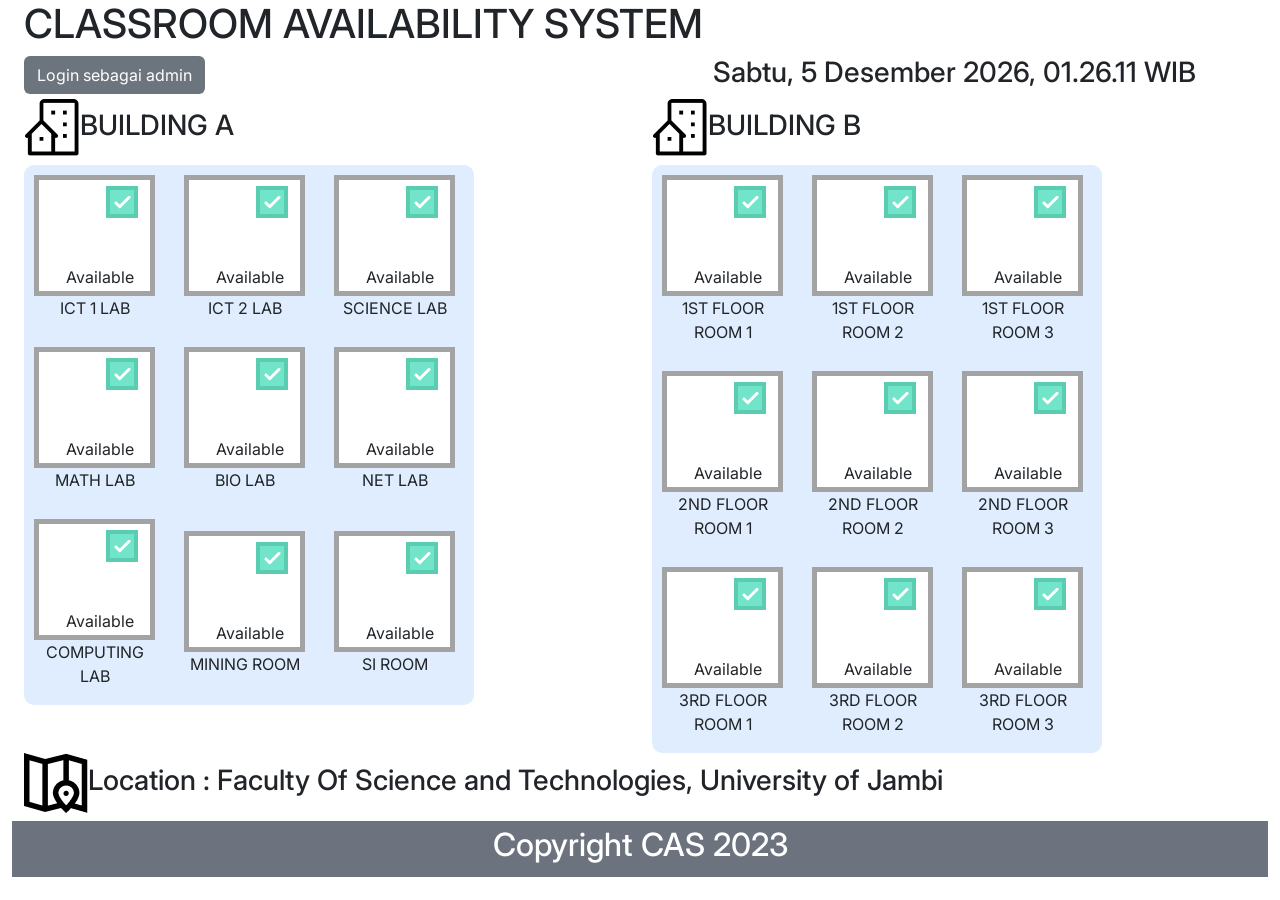
<file: index.html>
<!DOCTYPE html>
<html lang="id">
  <head>
    <meta charset="UTF-8" />
    <meta http-equiv="X-UA-Compatible" content="IE=edge" />
    <meta name="viewport" content="width=device-width, initial-scale=1.0" />
    <link rel="icon" href="img/favicon.svg" type="image/svg+xml" />
    <link rel="stylesheet" href="css/bootstrap.css" />
    <link rel="stylesheet" href="css/styles.css" />
    <link rel="preconnect" href="https://fonts.googleapis.com" />
    <link rel="preconnect" href="https://fonts.gstatic.com" crossorigin />
    <link
      href="https://fonts.googleapis.com/css2?family=Inter:wght@100;200;300;400;500;600;700;800;900&display=swap"
      rel="stylesheet"
    />
    <title>CAS - Status Ruangan</title>
  </head>
  <body data-page="public">
    <div class="container-fluid">
      <div class="container-xxl">
        <header><h1>CLASSROOM AVAILABILITY SYSTEM</h1></header>

        <nav class="row">
          <div class="col">
            <a href="admin-login.html" class="btn bg-secondary text-white">
              Login sebagai admin
            </a>
          </div>
          <div class="col text-center">
            <h3 data-cas-clock></h3>
          </div>
        </nav>

        <section class="row">
          <div class="col">
            <h3><img src="img/building.png" alt="" />BUILDING A</h3>
          </div>
          <div class="col">
            <h3><img src="img/building.png" alt="" />BUILDING B</h3>
          </div>
        </section>

        <section class="row">
          <div class="col">
            <table class="bg-satunya">
              <tbody>
                <tr>
                  <td>
                    <div class="kotak" data-room-id="a1">
                      <button
                        class="btn float-end border-0"
                        type="button"
                        disabled
                      >
                        <img src="img/check.png" alt="Available" data-status-icon />
                      </button>
                      <p class="text-center" data-status-text>Available</p>
                    </div>
                    <p data-room-name>ICT 1 LAB</p>
                  </td>
                  <td>
                    <div class="kotak" data-room-id="a2">
                      <button
                        class="btn float-end border-0"
                        type="button"
                        disabled
                      >
                        <img src="img/check.png" alt="Available" data-status-icon />
                      </button>
                      <p class="text-center" data-status-text>Available</p>
                    </div>
                    <p data-room-name>ICT 2 LAB</p>
                  </td>
                  <td>
                    <div class="kotak" data-room-id="a3">
                      <button
                        class="btn float-end border-0"
                        type="button"
                        disabled
                      >
                        <img src="img/check.png" alt="Available" data-status-icon />
                      </button>
                      <p class="text-center" data-status-text>Available</p>
                    </div>
                    <p data-room-name>SCIENCE LAB</p>
                  </td>
                </tr>
                <tr>
                  <td>
                    <div class="kotak" data-room-id="a4">
                      <button
                        class="btn float-end border-0"
                        type="button"
                        disabled
                      >
                        <img src="img/check.png" alt="Available" data-status-icon />
                      </button>
                      <p class="text-center" data-status-text>Available</p>
                    </div>
                    <p data-room-name>MATH LAB</p>
                  </td>
                  <td>
                    <div class="kotak" data-room-id="a5">
                      <button
                        class="btn float-end border-0"
                        type="button"
                        disabled
                      >
                        <img src="img/check.png" alt="Available" data-status-icon />
                      </button>
                      <p class="text-center" data-status-text>Available</p>
                    </div>
                    <p data-room-name>BIO LAB</p>
                  </td>
                  <td>
                    <div class="kotak" data-room-id="a6">
                      <button
                        class="btn float-end border-0"
                        type="button"
                        disabled
                      >
                        <img src="img/check.png" alt="Available" data-status-icon />
                      </button>
                      <p class="text-center" data-status-text>Available</p>
                    </div>
                    <p data-room-name>NET LAB</p>
                  </td>
                </tr>
                <tr>
                  <td>
                    <div class="kotak" data-room-id="a7">
                      <button
                        class="btn float-end border-0"
                        type="button"
                        disabled
                      >
                        <img src="img/check.png" alt="Available" data-status-icon />
                      </button>
                      <p class="text-center" data-status-text>Available</p>
                    </div>
                    <p data-room-name>COMPUTING LAB</p>
                  </td>
                  <td>
                    <div class="kotak" data-room-id="a8">
                      <button
                        class="btn float-end border-0"
                        type="button"
                        disabled
                      >
                        <img src="img/check.png" alt="Available" data-status-icon />
                      </button>
                      <p class="text-center" data-status-text>Available</p>
                    </div>
                    <p data-room-name>MINING ROOM</p>
                  </td>
                  <td>
                    <div class="kotak" data-room-id="a9">
                      <button
                        class="btn float-end border-0"
                        type="button"
                        disabled
                      >
                        <img src="img/check.png" alt="Available" data-status-icon />
                      </button>
                      <p class="text-center" data-status-text>Available</p>
                    </div>
                    <p data-room-name>SI ROOM</p>
                  </td>
                </tr>
              </tbody>
            </table>
          </div>
          <div class="col">
            <table class="bg-satunya">
              <tbody>
                <tr>
                  <td>
                    <div class="kotak" data-room-id="b1">
                      <button
                        class="btn float-end border-0"
                        type="button"
                        disabled
                      >
                        <img src="img/check.png" alt="Available" data-status-icon />
                      </button>
                      <p class="text-center" data-status-text>Available</p>
                    </div>
                    <p data-room-name>1ST FLOOR ROOM 1</p>
                  </td>
                  <td>
                    <div class="kotak" data-room-id="b2">
                      <button
                        class="btn float-end border-0"
                        type="button"
                        disabled
                      >
                        <img src="img/check.png" alt="Available" data-status-icon />
                      </button>
                      <p class="text-center" data-status-text>Available</p>
                    </div>
                    <p data-room-name>1ST FLOOR ROOM 2</p>
                  </td>
                  <td>
                    <div class="kotak" data-room-id="b3">
                      <button
                        class="btn float-end border-0"
                        type="button"
                        disabled
                      >
                        <img src="img/check.png" alt="Available" data-status-icon />
                      </button>
                      <p class="text-center" data-status-text>Available</p>
                    </div>
                    <p data-room-name>1ST FLOOR ROOM 3</p>
                  </td>
                </tr>
                <tr>
                  <td>
                    <div class="kotak" data-room-id="b4">
                      <button
                        class="btn float-end border-0"
                        type="button"
                        disabled
                      >
                        <img src="img/check.png" alt="Available" data-status-icon />
                      </button>
                      <p class="text-center" data-status-text>Available</p>
                    </div>
                    <p data-room-name>2ND FLOOR ROOM 1</p>
                  </td>
                  <td>
                    <div class="kotak" data-room-id="b5">
                      <button
                        class="btn float-end border-0"
                        type="button"
                        disabled
                      >
                        <img src="img/check.png" alt="Available" data-status-icon />
                      </button>
                      <p class="text-center" data-status-text>Available</p>
                    </div>
                    <p data-room-name>2ND FLOOR ROOM 2</p>
                  </td>
                  <td>
                    <div class="kotak" data-room-id="b6">
                      <button
                        class="btn float-end border-0"
                        type="button"
                        disabled
                      >
                        <img src="img/check.png" alt="Available" data-status-icon />
                      </button>
                      <p class="text-center" data-status-text>Available</p>
                    </div>
                    <p data-room-name>2ND FLOOR ROOM 3</p>
                  </td>
                </tr>
                <tr>
                  <td>
                    <div class="kotak" data-room-id="b7">
                      <button
                        class="btn float-end border-0"
                        type="button"
                        disabled
                      >
                        <img src="img/check.png" alt="Available" data-status-icon />
                      </button>
                      <p class="text-center" data-status-text>Available</p>
                    </div>
                    <p data-room-name>3RD FLOOR ROOM 1</p>
                  </td>
                  <td>
                    <div class="kotak" data-room-id="b8">
                      <button
                        class="btn float-end border-0"
                        type="button"
                        disabled
                      >
                        <img src="img/check.png" alt="Available" data-status-icon />
                      </button>
                      <p class="text-center" data-status-text>Available</p>
                    </div>
                    <p data-room-name>3RD FLOOR ROOM 2</p>
                  </td>
                  <td>
                    <div class="kotak" data-room-id="b9">
                      <button
                        class="btn float-end border-0"
                        type="button"
                        disabled
                      >
                        <img src="img/check.png" alt="Available" data-status-icon />
                      </button>
                      <p class="text-center" data-status-text>Available</p>
                    </div>
                    <p data-room-name>3RD FLOOR ROOM 3</p>
                  </td>
                </tr>
              </tbody>
            </table>
          </div>
        </section>
        <section>
          <h3>
            <img src="img/map.png" alt="" />Location : Faculty Of Science and
            Technologies, University of Jambi
          </h3>
        </section>
      </div>
      <footer class="text-center bg-utama text-white">
        <h2>Copyright CAS 2023</h2>
      </footer>
    </div>
    <script src="js/classroom-availability.js"></script>
  </body>
</html>
</file>
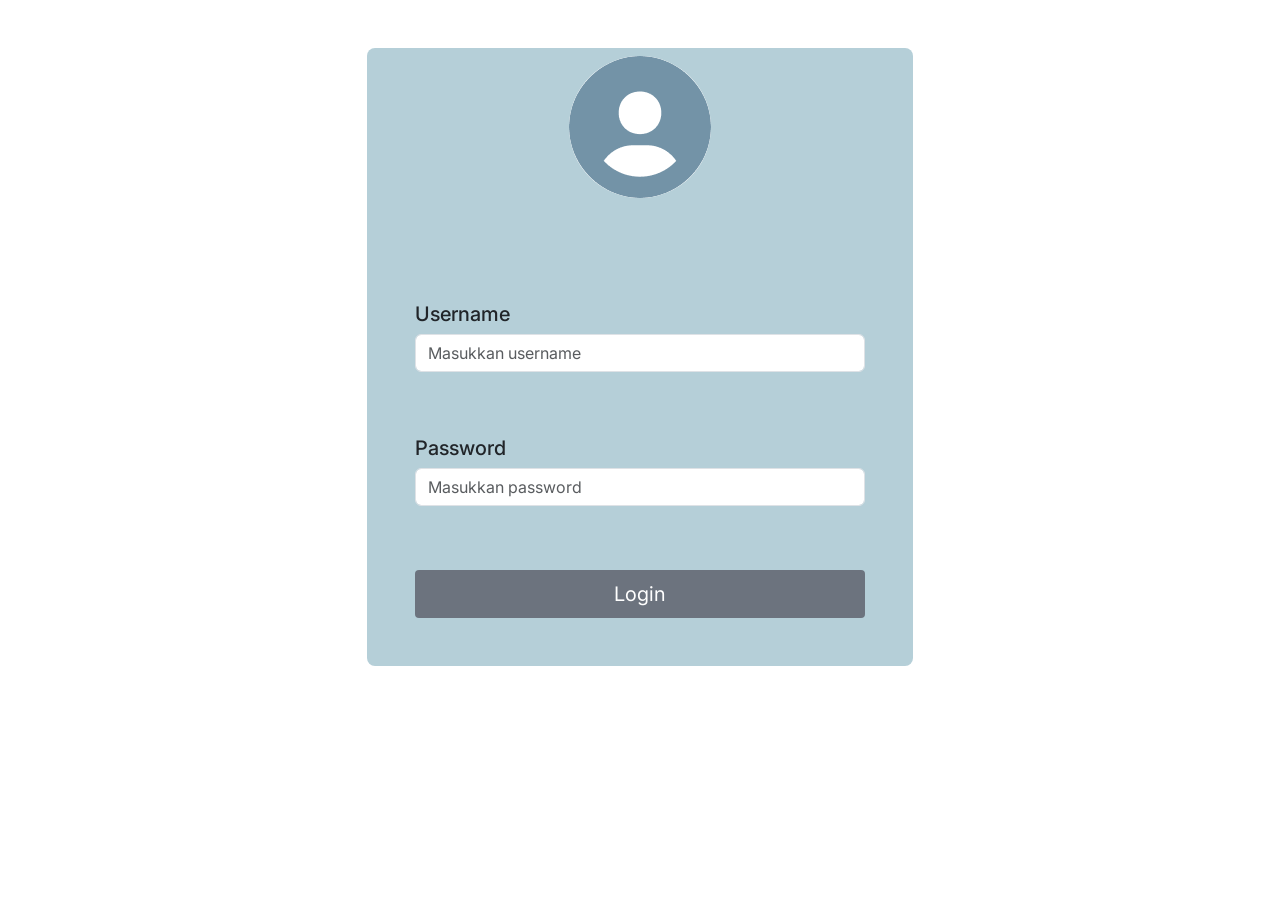
<file: admin-dashboard.html>
<!DOCTYPE html>
<html lang="id">
  <head>
    <meta charset="UTF-8" />
    <meta http-equiv="X-UA-Compatible" content="IE=edge" />
    <meta name="viewport" content="width=device-width, initial-scale=1.0" />
    <link rel="icon" href="img/favicon.svg" type="image/svg+xml" />
    <link rel="stylesheet" href="css/bootstrap.css" />
    <link rel="stylesheet" href="css/styles.css" />
    <link rel="preconnect" href="https://fonts.googleapis.com" />
    <link rel="preconnect" href="https://fonts.gstatic.com" crossorigin />
    <link
      href="https://fonts.googleapis.com/css2?family=Inter:wght@100;200;300;400;500;600;700;800;900&display=swap"
      rel="stylesheet"
    />
    <title>CAS - Panel Admin</title>
  </head>
  <body data-page="admin">
    <div class="container-fluid">
      <div class="container-xxl">
        <header><h1>CLASSROOM AVAILABILITY SYSTEM</h1></header>

        <nav class="row">
          <div class="col">
            <button
              class="btn bg-secondary text-white logout-button"
              type="button"
              data-logout-button
            >
              Logout
            </button>
          </div>
          <div class="col text-center">
            <h3 data-cas-clock></h3>
          </div>
        </nav>

        <section class="row">
          <div class="col">
            <h3><img src="img/building.png" alt="" />BUILDING A</h3>
          </div>
          <div class="col">
            <h3><img src="img/building.png" alt="" />BUILDING B</h3>
          </div>
        </section>

        <section class="row">
          <div class="col">
            <table class="bg-satunya">
              <tbody>
                <tr>
                  <td>
                    <div class="kotak" id="kotaka1" data-room-id="a1">
                      <button
                        class="btn float-end border-0"
                        id="buttona1"
                        type="button"
                        data-toggle-room
                      >
                        <img
                          src="img/check.png"
                          alt="Available"
                          id="imga1"
                          data-status-icon
                        />
                      </button>
                      <p class="text-center" data-status-text>Available</p>
                    </div>
                    <p data-room-name>ICT 1 LAB</p>
                  </td>
                  <td>
                    <div class="kotak" id="kotaka2" data-room-id="a2">
                      <button
                        class="btn float-end border-0"
                        id="buttona2"
                        type="button"
                        data-toggle-room
                      >
                        <img
                          src="img/check.png"
                          alt="Available"
                          id="imga2"
                          data-status-icon
                        />
                      </button>
                      <p class="text-center" data-status-text>Available</p>
                    </div>
                    <p data-room-name>ICT 2 LAB</p>
                  </td>
                  <td>
                    <div class="kotak" id="kotaka3" data-room-id="a3">
                      <button
                        class="btn float-end border-0"
                        id="buttona3"
                        type="button"
                        data-toggle-room
                      >
                        <img
                          src="img/check.png"
                          alt="Available"
                          id="imga3"
                          data-status-icon
                        />
                      </button>
                      <p class="text-center" data-status-text>Available</p>
                    </div>
                    <p data-room-name>SCIENCE LAB</p>
                  </td>
                </tr>
                <tr>
                  <td>
                    <div class="kotak" id="kotaka4" data-room-id="a4">
                      <button
                        class="btn float-end border-0"
                        id="buttona4"
                        type="button"
                        data-toggle-room
                      >
                        <img
                          src="img/check.png"
                          alt="Available"
                          id="imga4"
                          data-status-icon
                        />
                      </button>
                      <p class="text-center" data-status-text>Available</p>
                    </div>
                    <p data-room-name>MATH LAB</p>
                  </td>
                  <td>
                    <div class="kotak" id="kotaka5" data-room-id="a5">
                      <button
                        class="btn float-end border-0"
                        id="buttona5"
                        type="button"
                        data-toggle-room
                      >
                        <img
                          src="img/check.png"
                          alt="Available"
                          id="imga5"
                          data-status-icon
                        />
                      </button>
                      <p class="text-center" data-status-text>Available</p>
                    </div>
                    <p data-room-name>BIO LAB</p>
                  </td>
                  <td>
                    <div class="kotak" id="kotaka6" data-room-id="a6">
                      <button
                        class="btn float-end border-0"
                        id="buttona6"
                        type="button"
                        data-toggle-room
                      >
                        <img
                          src="img/check.png"
                          alt="Available"
                          id="imga6"
                          data-status-icon
                        />
                      </button>
                      <p class="text-center" data-status-text>Available</p>
                    </div>
                    <p data-room-name>NET LAB</p>
                  </td>
                </tr>
                <tr>
                  <td>
                    <div class="kotak" id="kotaka7" data-room-id="a7">
                      <button
                        class="btn float-end border-0"
                        id="buttona7"
                        type="button"
                        data-toggle-room
                      >
                        <img
                          src="img/check.png"
                          alt="Available"
                          id="imga7"
                          data-status-icon
                        />
                      </button>
                      <p class="text-center" data-status-text>Available</p>
                    </div>
                    <p data-room-name>COMPUTING LAB</p>
                  </td>
                  <td>
                    <div class="kotak" id="kotaka8" data-room-id="a8">
                      <button
                        class="btn float-end border-0"
                        id="buttona8"
                        type="button"
                        data-toggle-room
                      >
                        <img
                          src="img/check.png"
                          alt="Available"
                          id="imga8"
                          data-status-icon
                        />
                      </button>
                      <p class="text-center" data-status-text>Available</p>
                    </div>
                    <p data-room-name>MINING ROOM</p>
                  </td>
                  <td>
                    <div class="kotak" id="kotaka9" data-room-id="a9">
                      <button
                        class="btn float-end border-0"
                        id="buttona9"
                        type="button"
                        data-toggle-room
                      >
                        <img
                          src="img/check.png"
                          alt="Available"
                          id="imga9"
                          data-status-icon
                        />
                      </button>
                      <p class="text-center" data-status-text>Available</p>
                    </div>
                    <p data-room-name>SI ROOM</p>
                  </td>
                </tr>
              </tbody>
            </table>
          </div>
          <div class="col">
            <table class="bg-satunya">
              <tbody>
                <tr>
                  <td>
                    <div class="kotak" id="kotakb1" data-room-id="b1">
                      <button
                        class="btn float-end border-0"
                        id="buttonb1"
                        type="button"
                        data-toggle-room
                      >
                        <img
                          src="img/check.png"
                          alt="Available"
                          id="imgb1"
                          data-status-icon
                        />
                      </button>
                      <p class="text-center" data-status-text>Available</p>
                    </div>
                    <p data-room-name>1ST FLOOR ROOM 1</p>
                  </td>
                  <td>
                    <div class="kotak" id="kotakb2" data-room-id="b2">
                      <button
                        class="btn float-end border-0"
                        id="buttonb2"
                        type="button"
                        data-toggle-room
                      >
                        <img
                          src="img/check.png"
                          alt="Available"
                          id="imgb2"
                          data-status-icon
                        />
                      </button>
                      <p class="text-center" data-status-text>Available</p>
                    </div>
                    <p data-room-name>1ST FLOOR ROOM 2</p>
                  </td>
                  <td>
                    <div class="kotak" id="kotakb3" data-room-id="b3">
                      <button
                        class="btn float-end border-0"
                        id="buttonb3"
                        type="button"
                        data-toggle-room
                      >
                        <img
                          src="img/check.png"
                          alt="Available"
                          id="imgb3"
                          data-status-icon
                        />
                      </button>
                      <p class="text-center" data-status-text>Available</p>
                    </div>
                    <p data-room-name>1ST FLOOR ROOM 3</p>
                  </td>
                </tr>
                <tr>
                  <td>
                    <div class="kotak" id="kotakb4" data-room-id="b4">
                      <button
                        class="btn float-end border-0"
                        id="buttonb4"
                        type="button"
                        data-toggle-room
                      >
                        <img
                          src="img/check.png"
                          alt="Available"
                          id="imgb4"
                          data-status-icon
                        />
                      </button>
                      <p class="text-center" data-status-text>Available</p>
                    </div>
                    <p data-room-name>2ND FLOOR ROOM 1</p>
                  </td>
                  <td>
                    <div class="kotak" id="kotakb5" data-room-id="b5">
                      <button
                        class="btn float-end border-0"
                        id="buttonb5"
                        type="button"
                        data-toggle-room
                      >
                        <img
                          src="img/check.png"
                          alt="Available"
                          id="imgb5"
                          data-status-icon
                        />
                      </button>
                      <p class="text-center" data-status-text>Available</p>
                    </div>
                    <p data-room-name>2ND FLOOR ROOM 2</p>
                  </td>
                  <td>
                    <div class="kotak" id="kotakb6" data-room-id="b6">
                      <button
                        class="btn float-end border-0"
                        id="buttonb6"
                        type="button"
                        data-toggle-room
                      >
                        <img
                          src="img/check.png"
                          alt="Available"
                          id="imgb6"
                          data-status-icon
                        />
                      </button>
                      <p class="text-center" data-status-text>Available</p>
                    </div>
                    <p data-room-name>2ND FLOOR ROOM 3</p>
                  </td>
                </tr>
                <tr>
                  <td>
                    <div class="kotak" id="kotakb7" data-room-id="b7">
                      <button
                        class="btn float-end border-0"
                        id="buttonb7"
                        type="button"
                        data-toggle-room
                      >
                        <img
                          src="img/check.png"
                          alt="Available"
                          id="imgb7"
                          data-status-icon
                        />
                      </button>
                      <p class="text-center" data-status-text>Available</p>
                    </div>
                    <p data-room-name>3RD FLOOR ROOM 1</p>
                  </td>
                  <td>
                    <div class="kotak" id="kotakb8" data-room-id="b8">
                      <button
                        class="btn float-end border-0"
                        id="buttonb8"
                        type="button"
                        data-toggle-room
                      >
                        <img
                          src="img/check.png"
                          alt="Available"
                          id="imgb8"
                          data-status-icon
                        />
                      </button>
                      <p class="text-center" data-status-text>Available</p>
                    </div>
                    <p data-room-name>3RD FLOOR ROOM 2</p>
                  </td>
                  <td>
                    <div class="kotak" id="kotakb9" data-room-id="b9">
                      <button
                        class="btn float-end border-0"
                        id="buttonb9"
                        type="button"
                        data-toggle-room
                      >
                        <img
                          src="img/check.png"
                          alt="Available"
                          id="imgb9"
                          data-status-icon
                        />
                      </button>
                      <p class="text-center" data-status-text>Available</p>
                    </div>
                    <p data-room-name>3RD FLOOR ROOM 3</p>
                  </td>
                </tr>
              </tbody>
            </table>
          </div>
        </section>

        <section>
          <h3>
            <img src="img/map.png" alt="" />Location : Faculty Of Science and
            Technologies, University of Jambi
          </h3>
        </section>
      </div>
      <footer class="text-center bg-utama text-white">
        <h2>Copyright CAS 2023</h2>
      </footer>
    </div>
    <script src="js/classroom-availability.js"></script>
  </body>
</html>
</file>
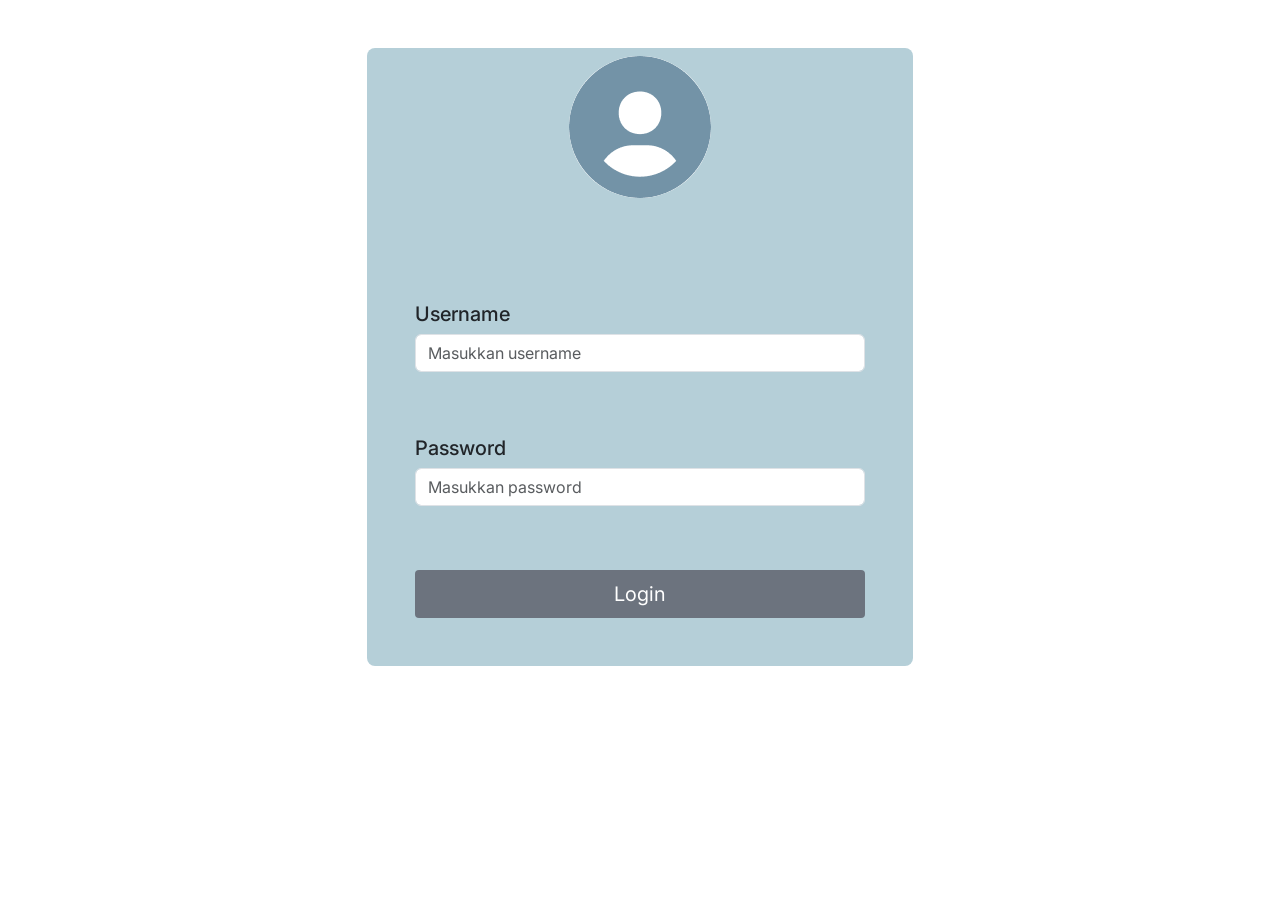
<file: admin-login.html>
<!DOCTYPE html>
<html lang="id">
  <head>
    <meta charset="UTF-8" />
    <meta http-equiv="X-UA-Compatible" content="IE=edge" />
    <meta name="viewport" content="width=device-width, initial-scale=1.0" />
    <link rel="icon" href="img/favicon.svg" type="image/svg+xml" />
    <link rel="stylesheet" href="css/bootstrap.css" />
    <link rel="stylesheet" href="css/styles.css" />
    <link rel="preconnect" href="https://fonts.googleapis.com" />
    <link rel="preconnect" href="https://fonts.gstatic.com" crossorigin />
    <link
      href="https://fonts.googleapis.com/css2?family=Inter:wght@100;200;300;400;500;600;700;800;900&display=swap"
      rel="stylesheet"
    />
    <title>CAS - Login Admin</title>
  </head>
  <body data-page="login">
    <div class="container mt-5">
      <div class="row justify-content-center">
        <div class="col-md-6">
          <div class="card border-0 bg-satunyalagi rounded-3">
            <div class="card-header bg-transparent text-center border-0">
              <img src="img/login.png" alt="" class="bg-white rounded-circle" />
            </div>
            <div class="card-body p-5">
              <form class="pt-5" data-login-form novalidate>
                <div
                  class="login-error d-none mb-4"
                  role="alert"
                  data-login-error
                >
                  Username atau password salah.
                </div>
                <div class="mb-3">
                  <label for="username" class="form-label h5">Username</label>
                  <input
                    type="text"
                    class="form-control"
                    id="username"
                    name="username"
                    placeholder="Masukkan username"
                    autocomplete="username"
                    required
                  />
                </div>
                <div class="mb-3 pt-5">
                  <label for="password" class="form-label h5">Password</label>
                  <input
                    type="password"
                    class="form-control"
                    id="password"
                    name="password"
                    placeholder="Masukkan password"
                    autocomplete="current-password"
                    required
                  />
                </div>
                <div class="text-center pt-5">
                  <button
                    type="submit"
                    class="btn btn-lg rounded-1 bg-utama text-white w-100"
                  >
                    Login
                  </button>
                </div>
              </form>
            </div>
          </div>
        </div>
      </div>
    </div>
    <script src="js/bootstrap.js"></script>
    <script src="js/classroom-availability.js"></script>
  </body>
</html>
</file>
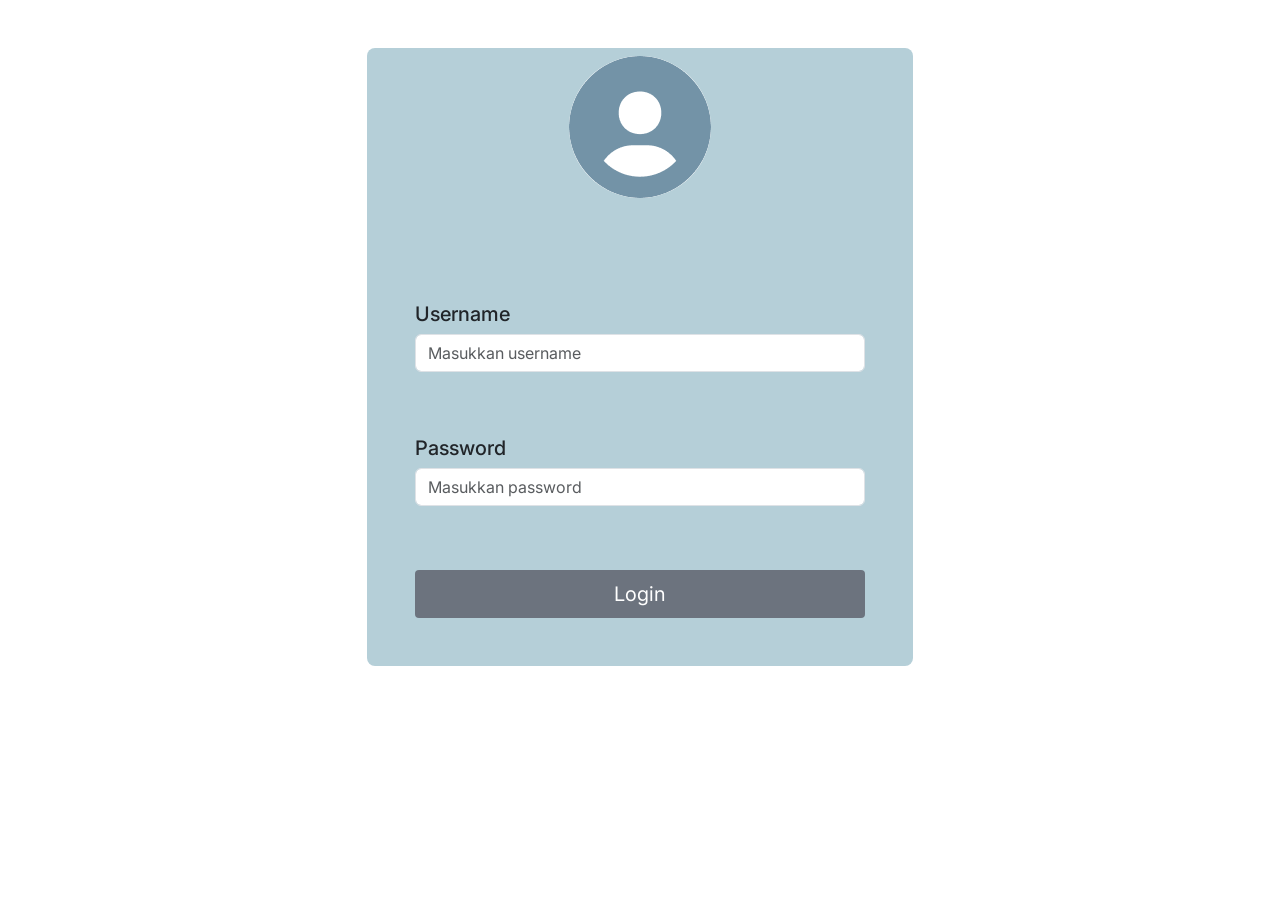
<file: admin.html>
<!DOCTYPE html>
<html lang="id">
  <head>
    <meta charset="UTF-8" />
    <meta http-equiv="refresh" content="0; url=admin-dashboard.html" />
    <title>CAS - Redirect</title>
    <script>
      window.location.replace("admin-dashboard.html");
    </script>
  </head>
  <body>
    <p><a href="admin-dashboard.html">Buka panel admin</a></p>
  </body>
</html>
</file>
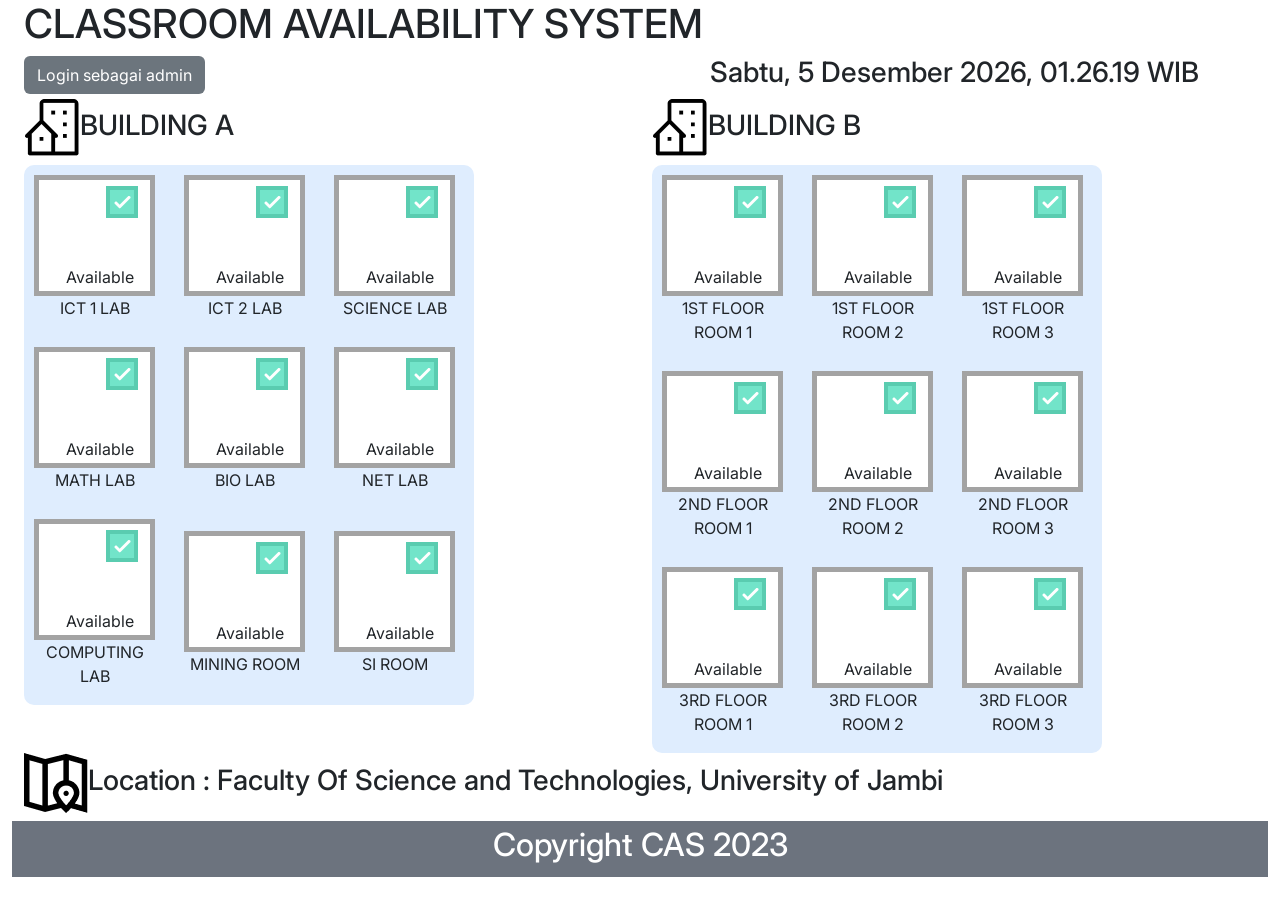
<file: guest.html>
<!DOCTYPE html>
<html lang="id">
  <head>
    <meta charset="UTF-8" />
    <meta http-equiv="refresh" content="0; url=index.html" />
    <title>CAS - Redirect</title>
    <script>
      window.location.replace("index.html");
    </script>
  </head>
  <body>
    <p><a href="index.html">Buka halaman status ruangan</a></p>
  </body>
</html>
</file>
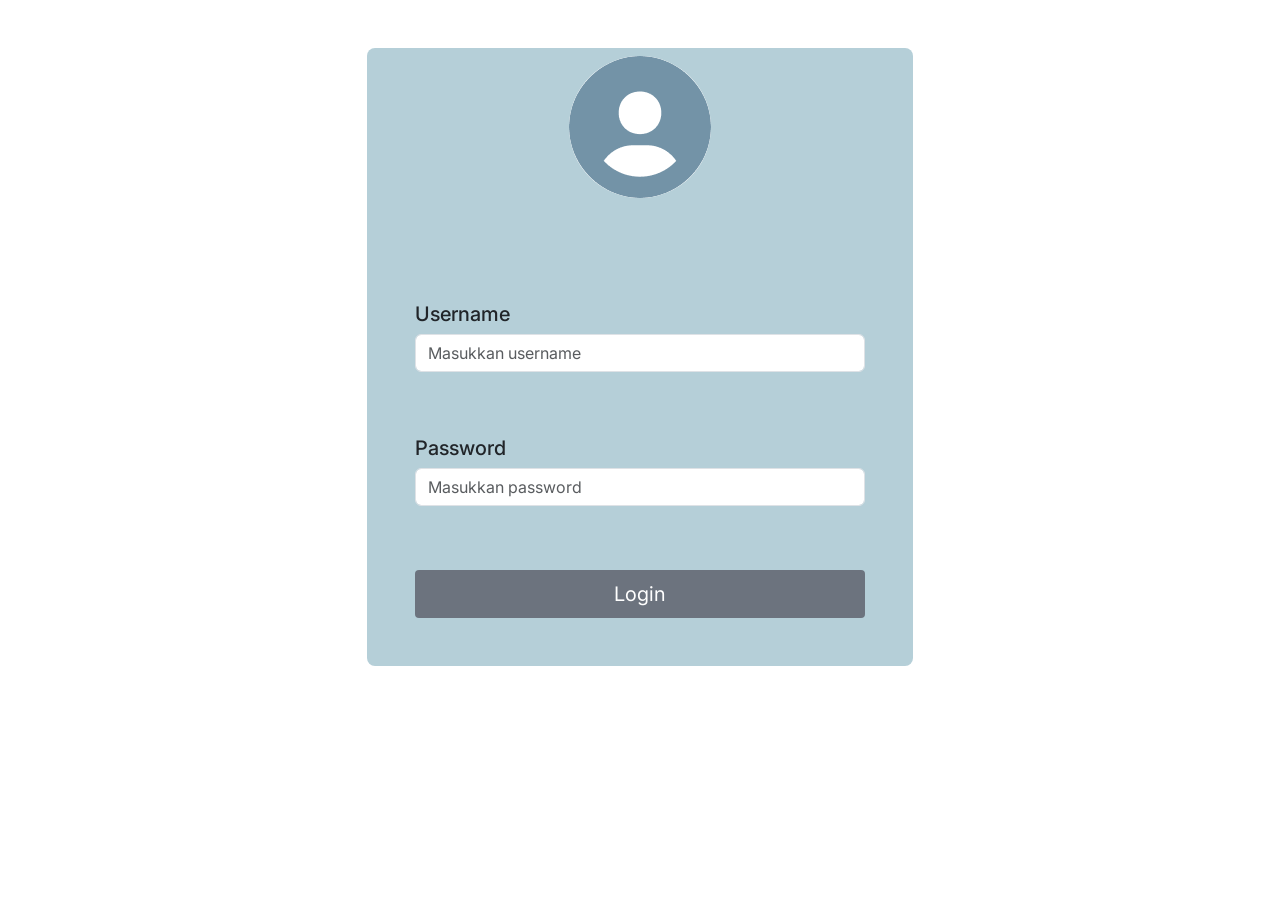
<file: login.html>
<!DOCTYPE html>
<html lang="id">
  <head>
    <meta charset="UTF-8" />
    <meta http-equiv="refresh" content="0; url=admin-login.html" />
    <title>CAS - Redirect</title>
    <script>
      window.location.replace("admin-login.html");
    </script>
  </head>
  <body>
    <p><a href="admin-login.html">Buka halaman login admin</a></p>
  </body>
</html>
</file>
<file: css/styles.css>
* {
  font-family: "Inter", sans-serif;
}

.bg-utama {
  background-color: #6c737e;
}

.bg-satunya {
  background-color: #dfedfe;
}

.bg-satunyalagi {
  background: #b5cfd8;
}

footer {
  padding-top: 5px;
  padding-bottom: 5px;
}

.kotak,
.kotakmerah {
  width: 121px;
  height: 121px;
  border-style: solid;
  transition: background-color 0.2s ease, border-color 0.2s ease;
}

.kotak {
  border: 5px solid #a3a3a3;
  background-color: white;
}

.kotakmerah {
  border: 5px solid #be5a5a;
  background-color: #ffadad;
}

.kotak p,
.kotakmerah p {
  padding-top: 85px;
}

.kotak button,
.kotakmerah button {
  border: 0;
}

table {
  border-radius: 10px;
}

td {
  padding-top: 10px;
  padding-left: 10px;
  width: 150px;
}

td p {
  width: 121px;
  text-align: center;
}

.logout-button {
  min-width: 96px;
}

.login-error {
  border: 1px solid #be5a5a;
  border-radius: 4px;
  background-color: #ffeded;
  color: #8f2f2f;
  padding: 10px 12px;
  text-align: center;
}
</file>
